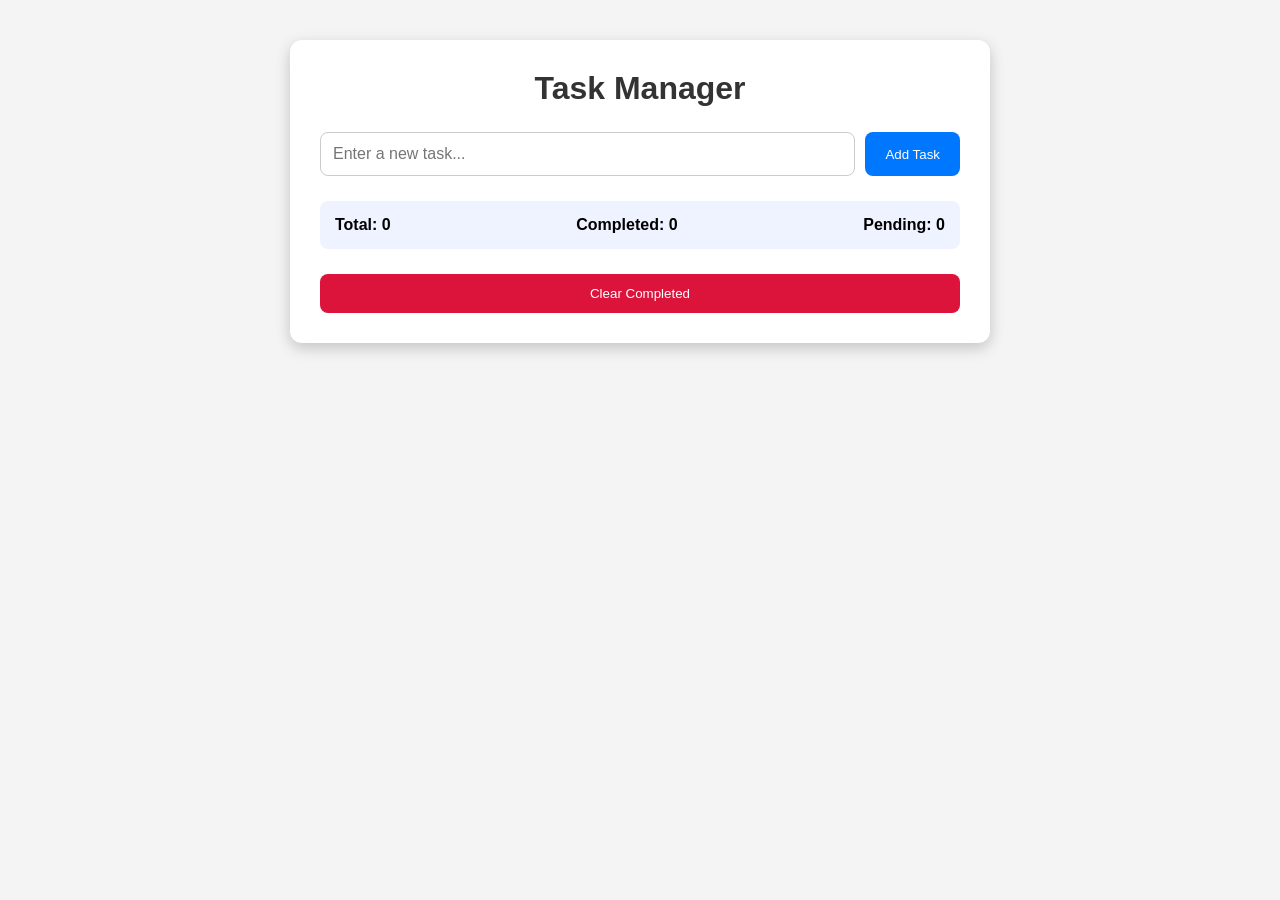
<file: task 2/index.html>
<!DOCTYPE html>
<html lang="en">
<head>
    <meta charset="UTF-8">
    <meta name="viewport" content="width=device-width, initial-scale=1.0">
    <title>Task Manager</title>

    <link rel="stylesheet" href="style.css">
</head>
<body>

    <div class="container">

        <h1>Task Manager</h1>

        <div class="task-input">

            <input
                type="text"
                id="taskInput"
                placeholder="Enter a new task..."
            >

            <button id="addTask">
                Add Task
            </button>

        </div>

        <div class="stats">

            <p>
                Total:
                <span id="totalTasks">0</span>
            </p>

            <p>
                Completed:
                <span id="completedTasks">0</span>
            </p>

            <p>
                Pending:
                <span id="pendingTasks">0</span>
            </p>

        </div>

        <ul id="taskList">

        </ul>

        <div class="bottom-buttons">

            <button id="clearCompleted">
                Clear Completed
            </button>

        </div>

    </div>

    <script src="script.js"></script>

</body>
</html>
</file>
<file: task 2/style.css>
*{
    margin:0;
    padding:0;
    box-sizing:border-box;
    font-family:Arial, Helvetica, sans-serif;
}

body{
    background:#f4f4f4;
    display:flex;
    justify-content:center;
    align-items:flex-start;
    min-height:100vh;
    padding:40px;
}

.container{
    width:100%;
    max-width:700px;
    background:white;
    padding:30px;
    border-radius:12px;
    box-shadow:0 5px 15px rgba(0,0,0,.2);
}

h1{
    text-align:center;
    margin-bottom:25px;
    color:#333;
}

.task-input{
    display:flex;
    gap:10px;
    margin-bottom:25px;
}

.task-input input{
    flex:1;
    padding:12px;
    font-size:16px;
    border:1px solid #ccc;
    border-radius:8px;
}

.task-input button{
    padding:12px 20px;
    border:none;
    background:#0077ff;
    color:white;
    border-radius:8px;
    cursor:pointer;
}

.task-input button:hover{
    background:#005ecc;
}

.stats{
    display:flex;
    justify-content:space-between;
    background:#eef3ff;
    padding:15px;
    border-radius:8px;
    margin-bottom:25px;
}

.stats p{
    font-weight:bold;
}

#taskList{
    list-style:none;
}

.task-item{
    background:#f7f7f7;
    padding:15px;
    border-radius:8px;
    margin-bottom:15px;
    display:flex;
    justify-content:space-between;
    align-items:center;
}

.task-text{
    font-size:17px;
    font-weight:bold;
}

.completed{
    text-decoration:line-through;
    color:gray;
}

.task-buttons{
    display:flex;
    gap:8px;
}

.task-buttons button{
    border:none;
    padding:8px 12px;
    color:white;
    border-radius:5px;
    cursor:pointer;
}

.complete-btn{
    background:green;
}

.edit-btn{
    background:orange;
}

.delete-btn{
    background:crimson;
}

.bottom-buttons{
    margin-top:25px;
}

#clearCompleted{
    width:100%;
    padding:12px;
    border:none;
    background:crimson;
    color:white;
    border-radius:8px;
    cursor:pointer;
}

#clearCompleted:hover{
    background:darkred;
}

@media(max-width:768px){

    .task-input{
        flex-direction:column;
    }

    .stats{
        flex-direction:column;
        gap:10px;
        text-align:center;
    }

    .task-item{
        flex-direction:column;
        align-items:flex-start;
        gap:15px;
    }

    .task-buttons{
        width:100%;
    }

    .task-buttons button{
        flex:1;
    }

}
</file>
